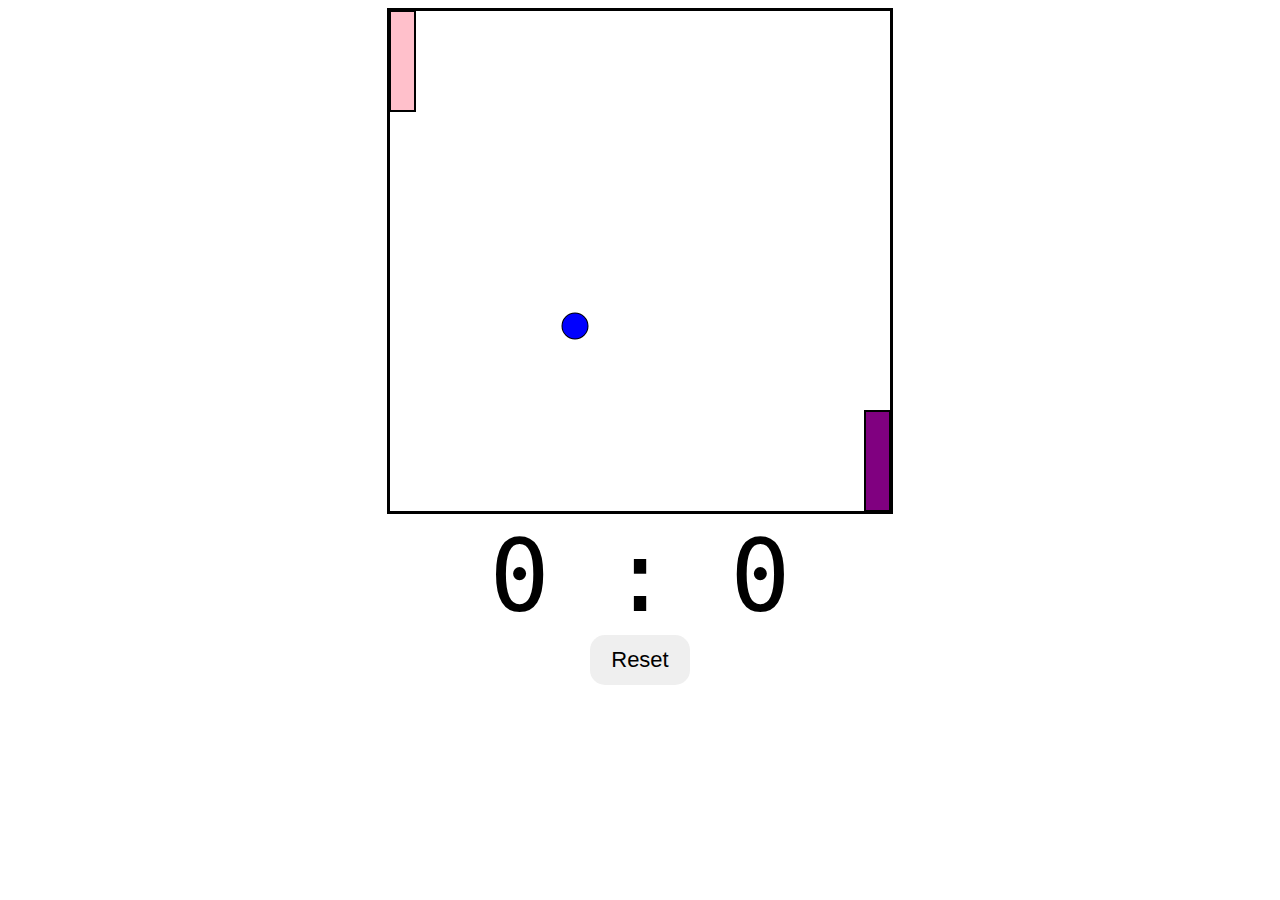
<file: Pong/index.html>
<!DOCTYPE html>
<html lang="en">
    <head>
        <!-- <meta charset="UTF-8">
        <meta http-equiv="X-UA-Compatible" content="IE=edge">
        <meta name="viewport" content="width=device-width"> -->
        <title>Document</title>
        <link rel="stylesheet" href="style.css">
    </head>
    <body>
        <div id="gameContainer">
            <canvas id="gameBoard" width="500" height="500"></canvas>
            <div id="scoreText">0 : 0</div>
            <button id="resetButton">Reset</button>
        </div>
        <script src="index.js"></script>
    </body>
</html>
</file>
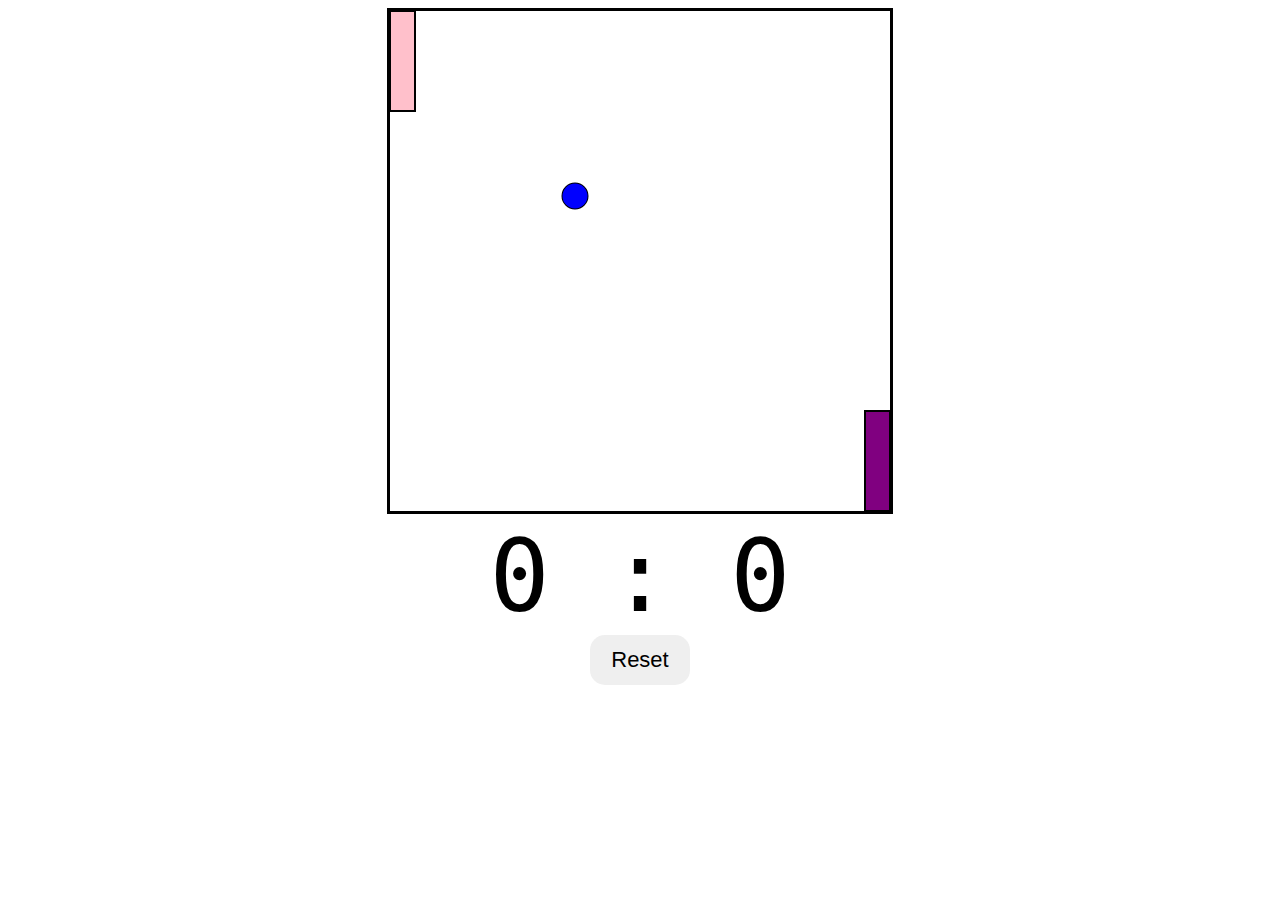
<file: Pong/pong.html>
<!DOCTYPE html>
<html lang="en">
    <head>
        <!-- <meta charset="UTF-8">
        <meta http-equiv="X-UA-Compatible" content="IE=edge">
        <meta name="viewport" content="width=device-width"> -->
        <title>Pong</title>
        <link rel="stylesheet" href="style.css">
    </head>
    <body>
        <div id="gameContainer">
            <canvas id="gameBoard" width="500" height="500"></canvas>
            <div id="scoreText">0 : 0</div>
            <button id="resetButton">Reset</button>
        </div>
        <script src="index.js"></script>
    </body>
</html>
</file>
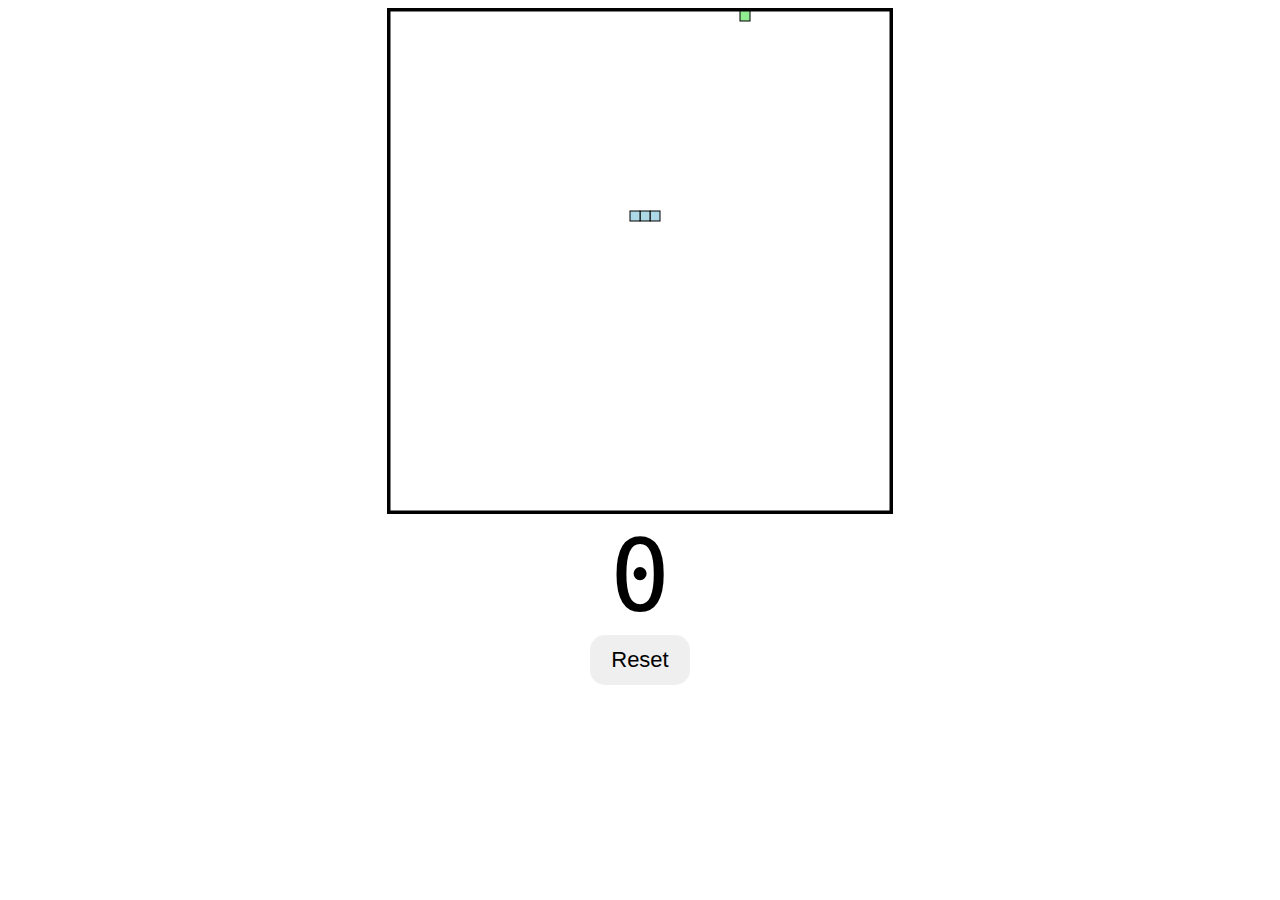
<file: Snake/snake.html>
<!DOCTYPE html>
<html>
  <head>
  	<title>Snake Game</title>
    <link rel="stylesheet" href="style.css">
  </head>
  <body>
    <div id="gameContainer">
      <canvas id="snakeBoard" width="500" height="500"></canvas>
      <div id="score">0</div>
      <button id="resetButton">Reset</button>
    </div>
    <script src="index.js"></script>
  </body>
</html>
</file>
<file: Pong/style.css>
#gameContainer{
    text-align: center;
}

#gameBoard{
    border: 3px solid;
}

#scoreText{
    font-family: "impact", monospace;
    font-size: 100px;
}

#resetButton{
    font-family: "arial";
    font-size: 22px;
    width: 100px;
    height: 50px;
    border: 4px;
    border-radius: 15px;
    cursor: pointer;
}
</file>
<file: Snake/style.css>
#gameContainer {
    text-align: center;
}

#snakeBoard {
    border: 3px solid;
}

#score{
    font-family: "impact", monospace;
    font-size: 100px;
}

#resetButton{
    font-family: "arial";
    font-size: 22px;
    width: 100px;
    height: 50px;
    border: 4px;
    border-radius: 15px;
    cursor: pointer;
}
</file>
